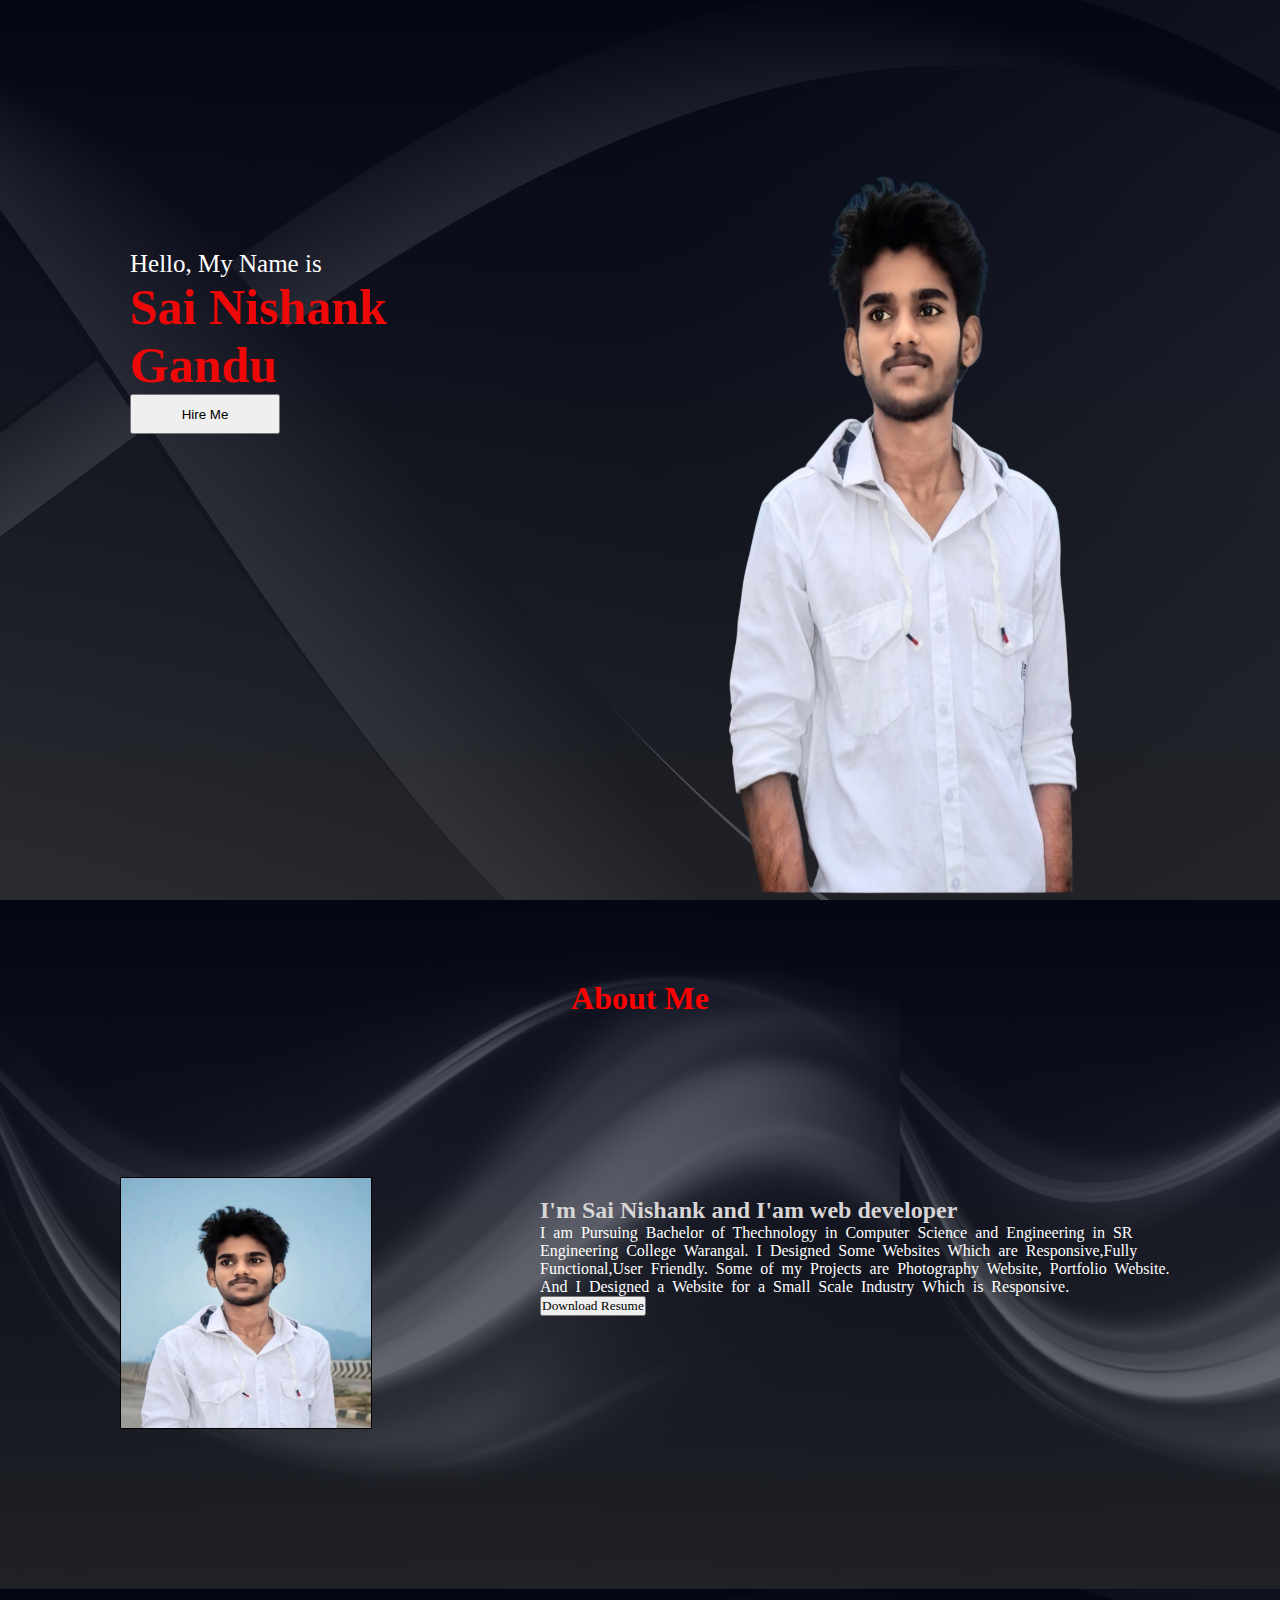
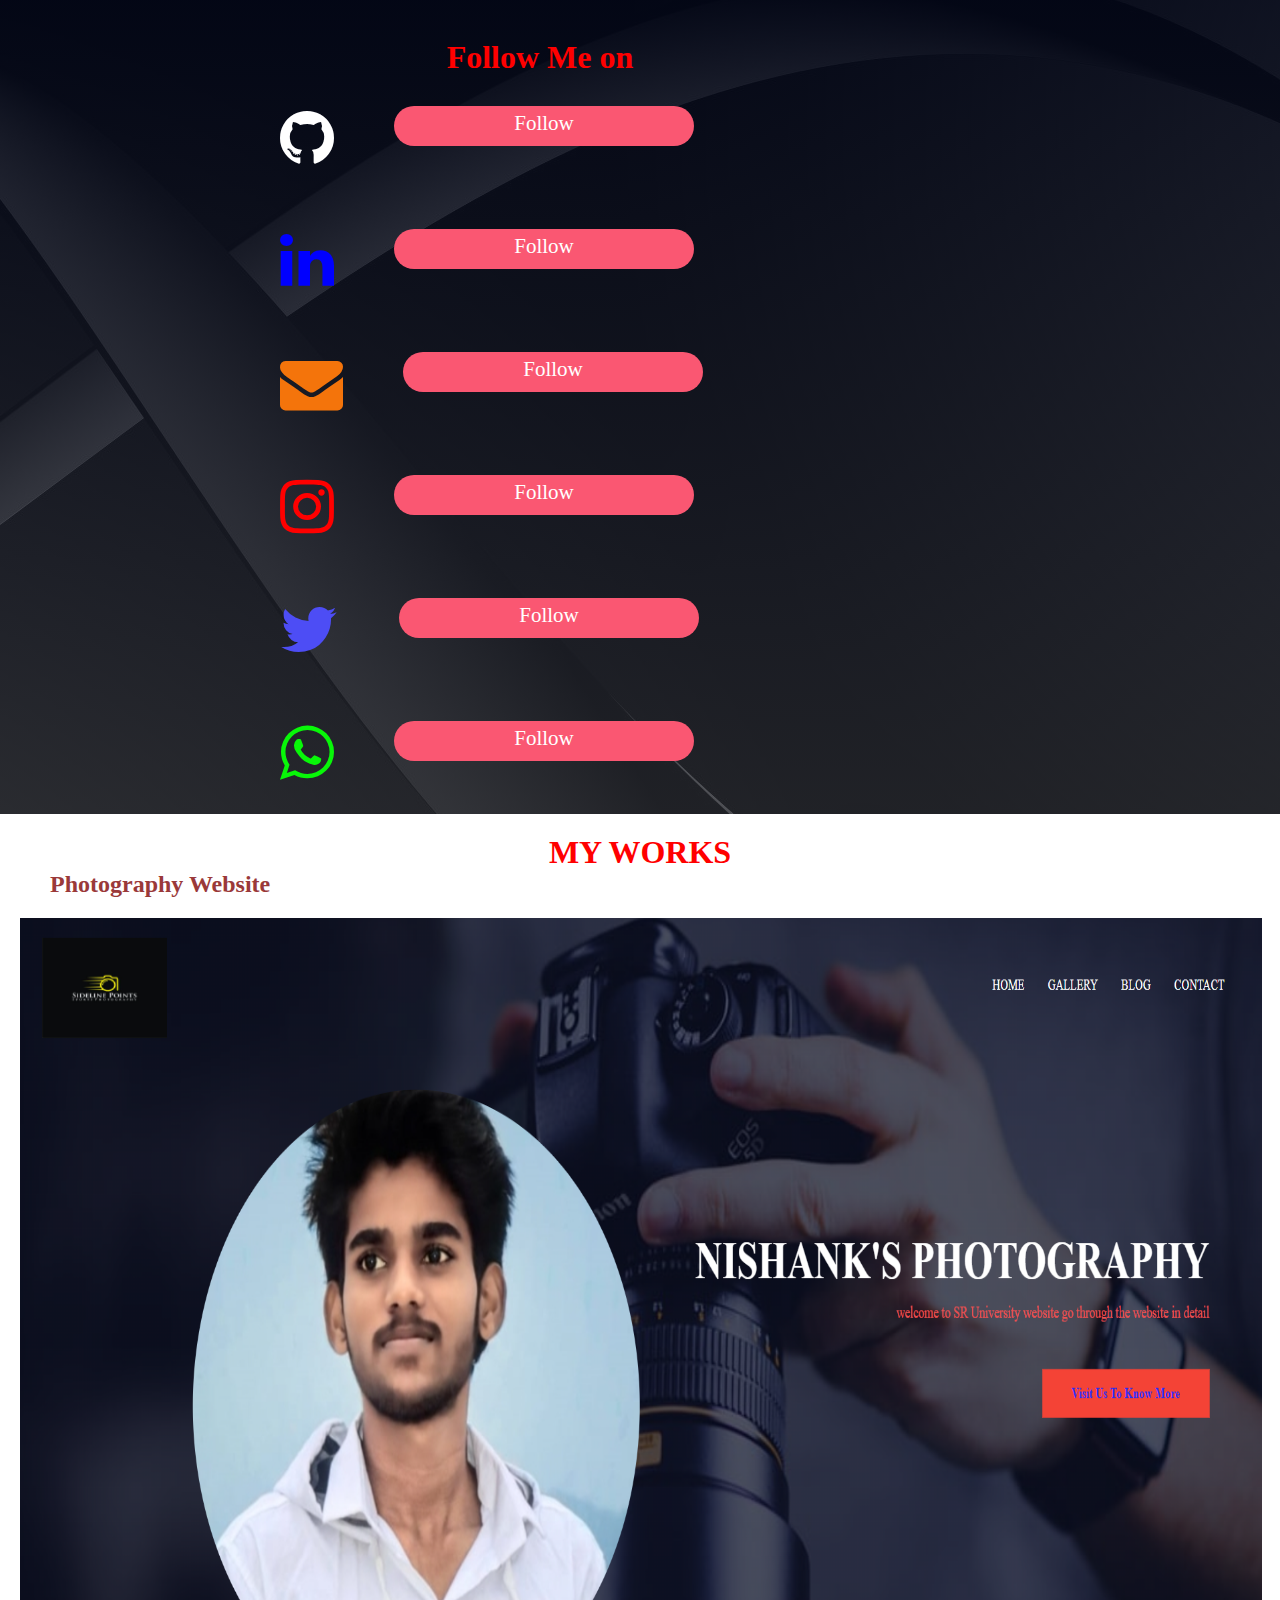
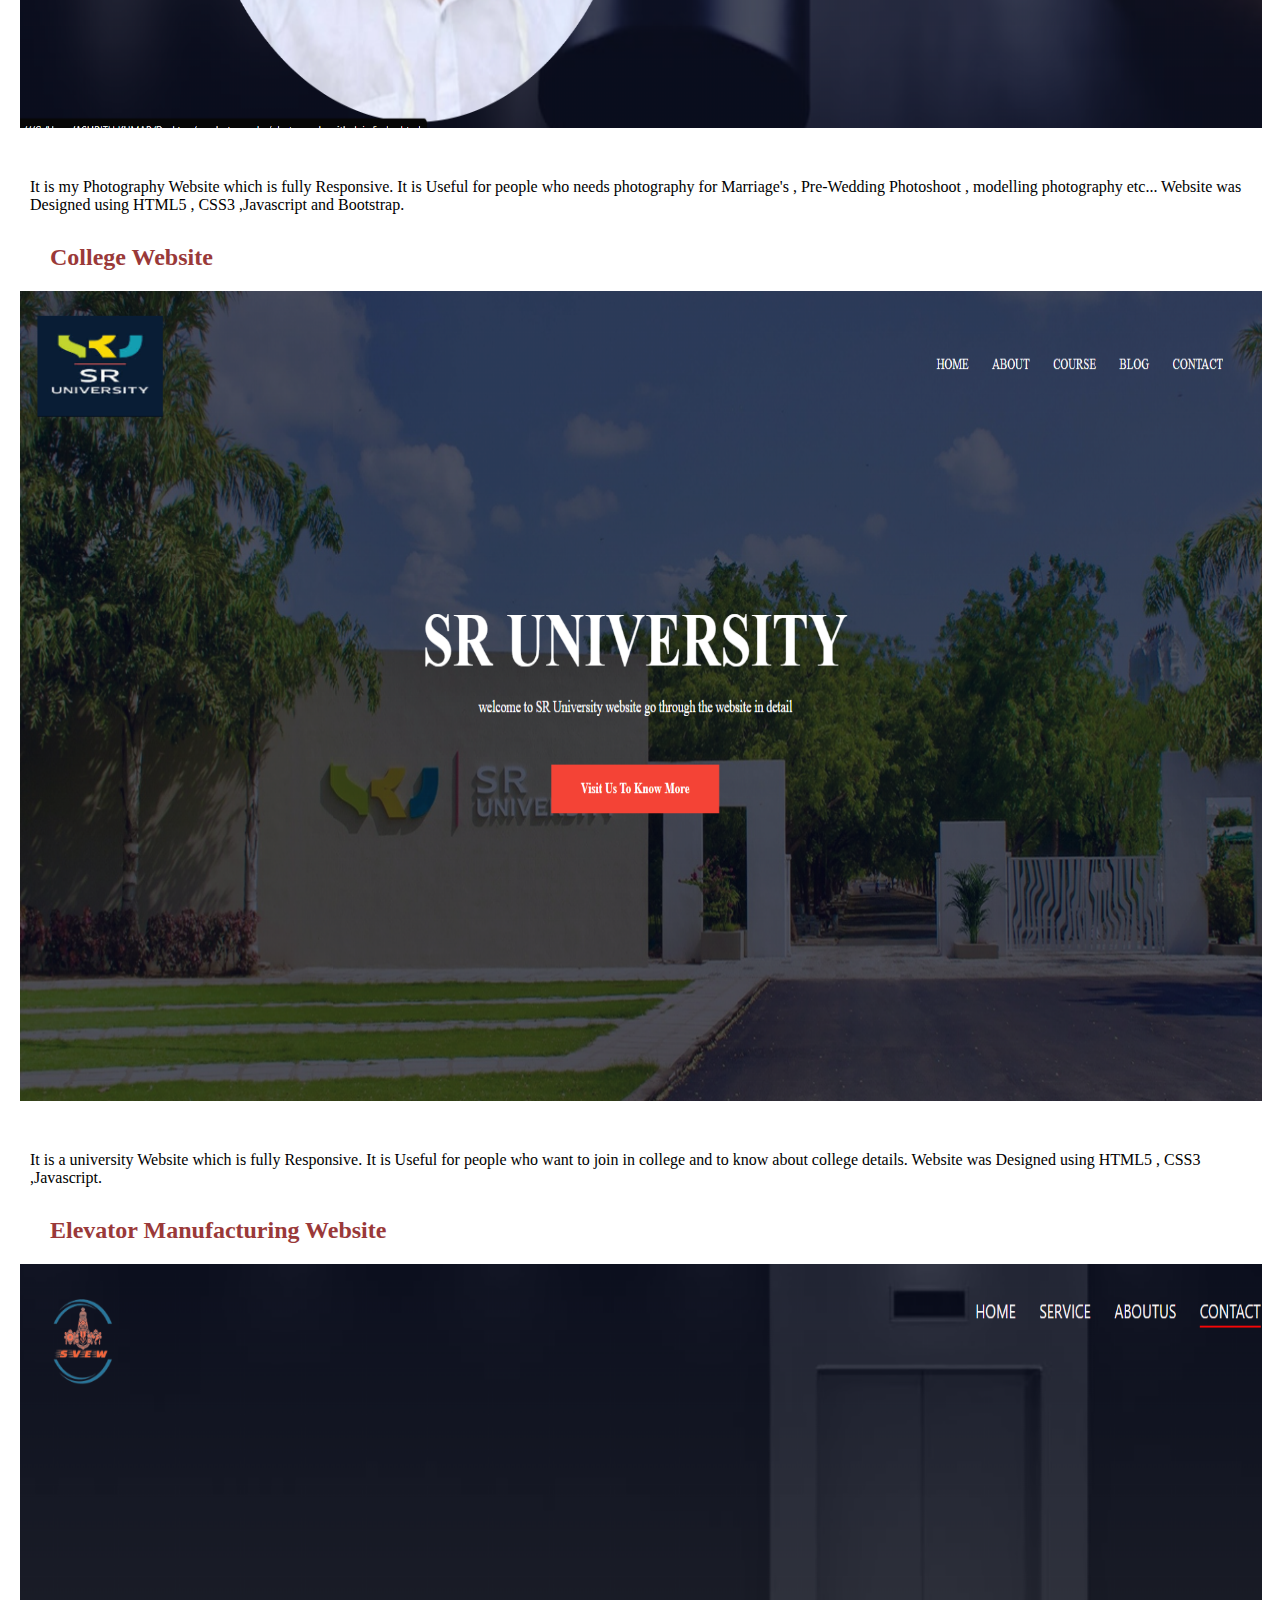
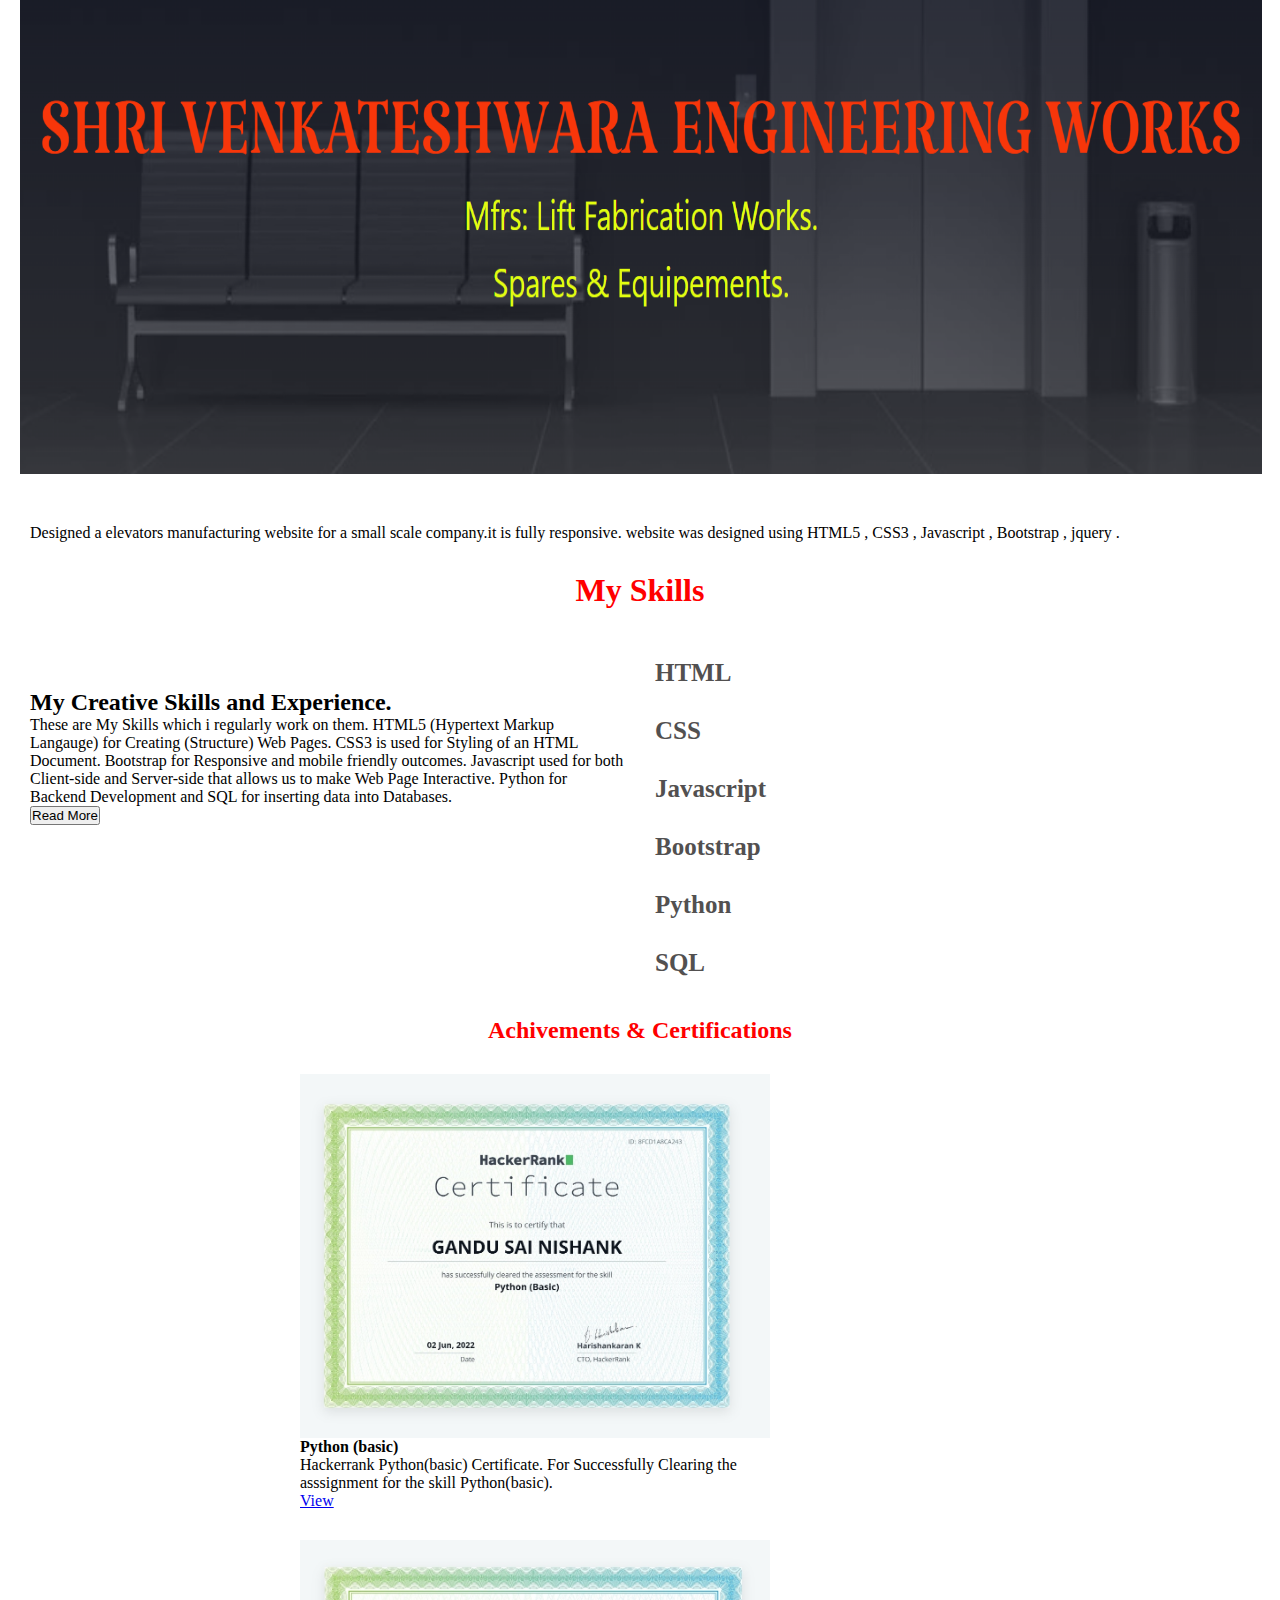
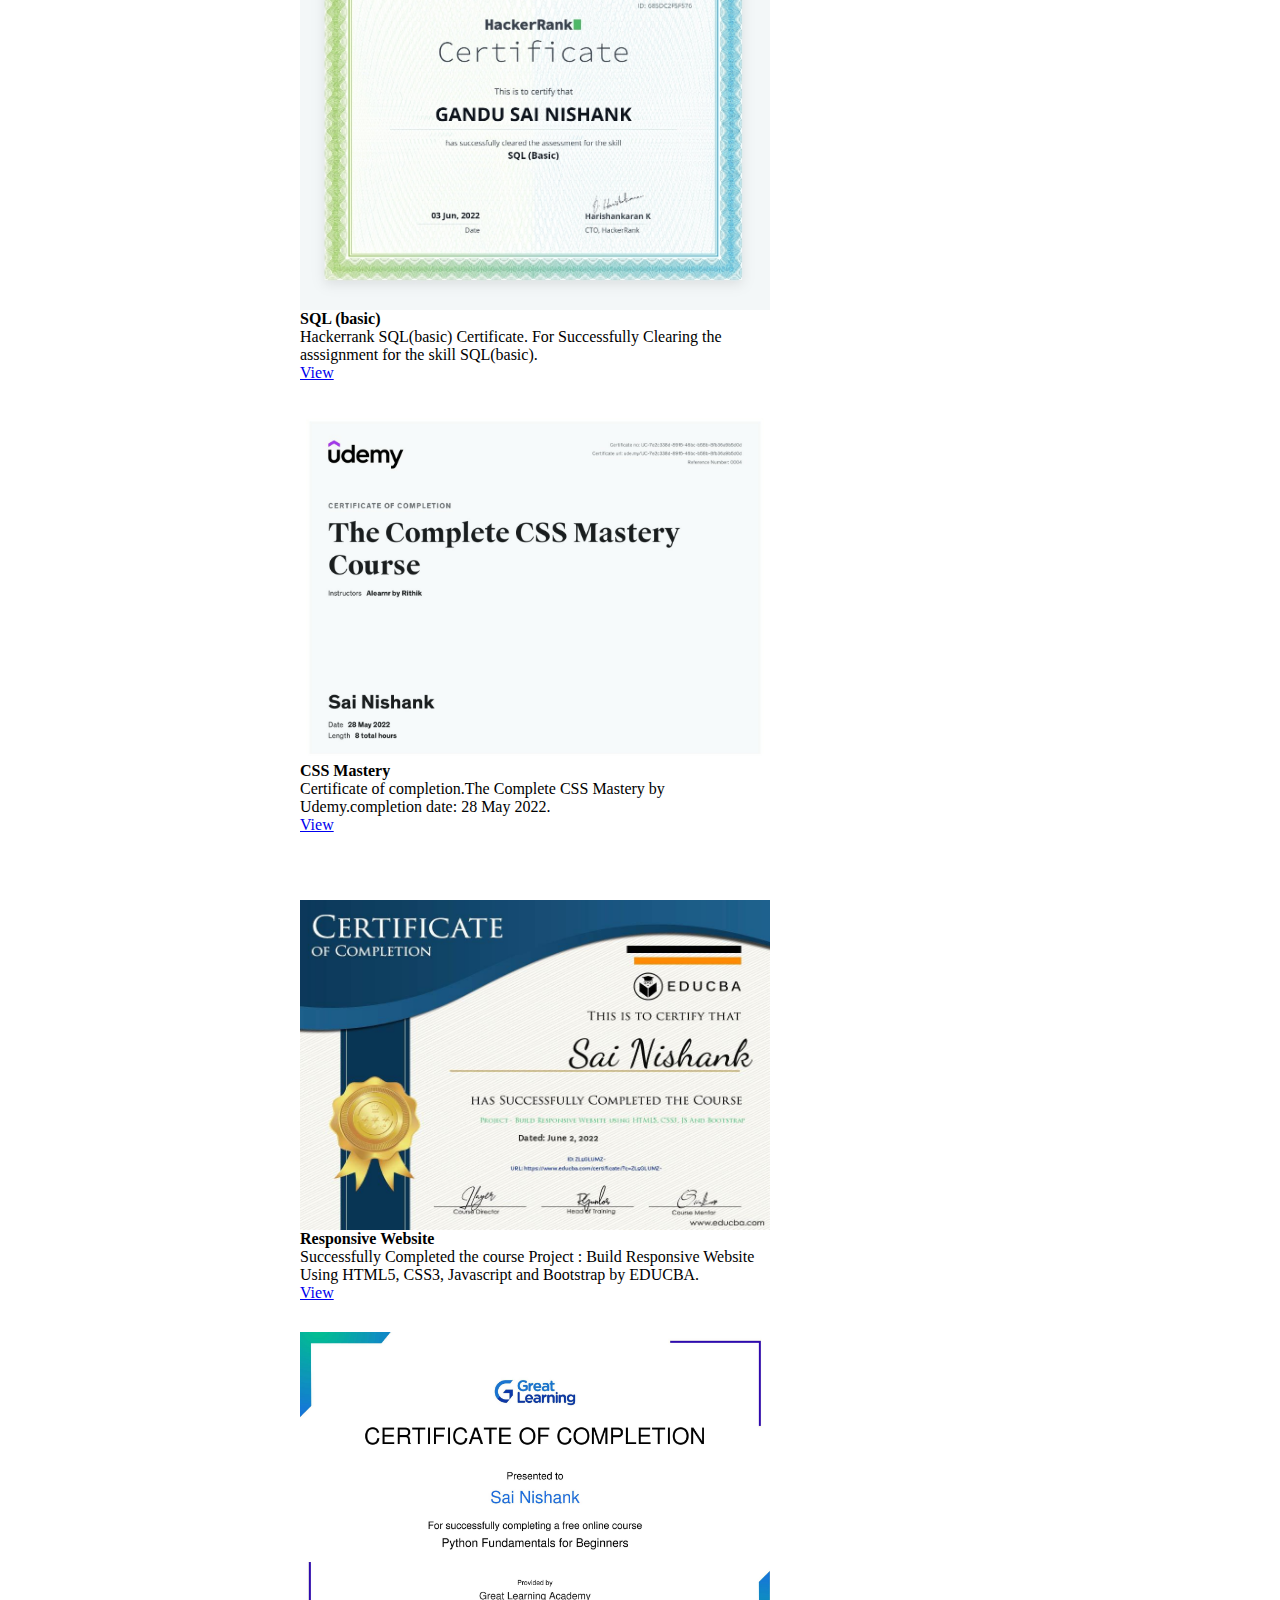
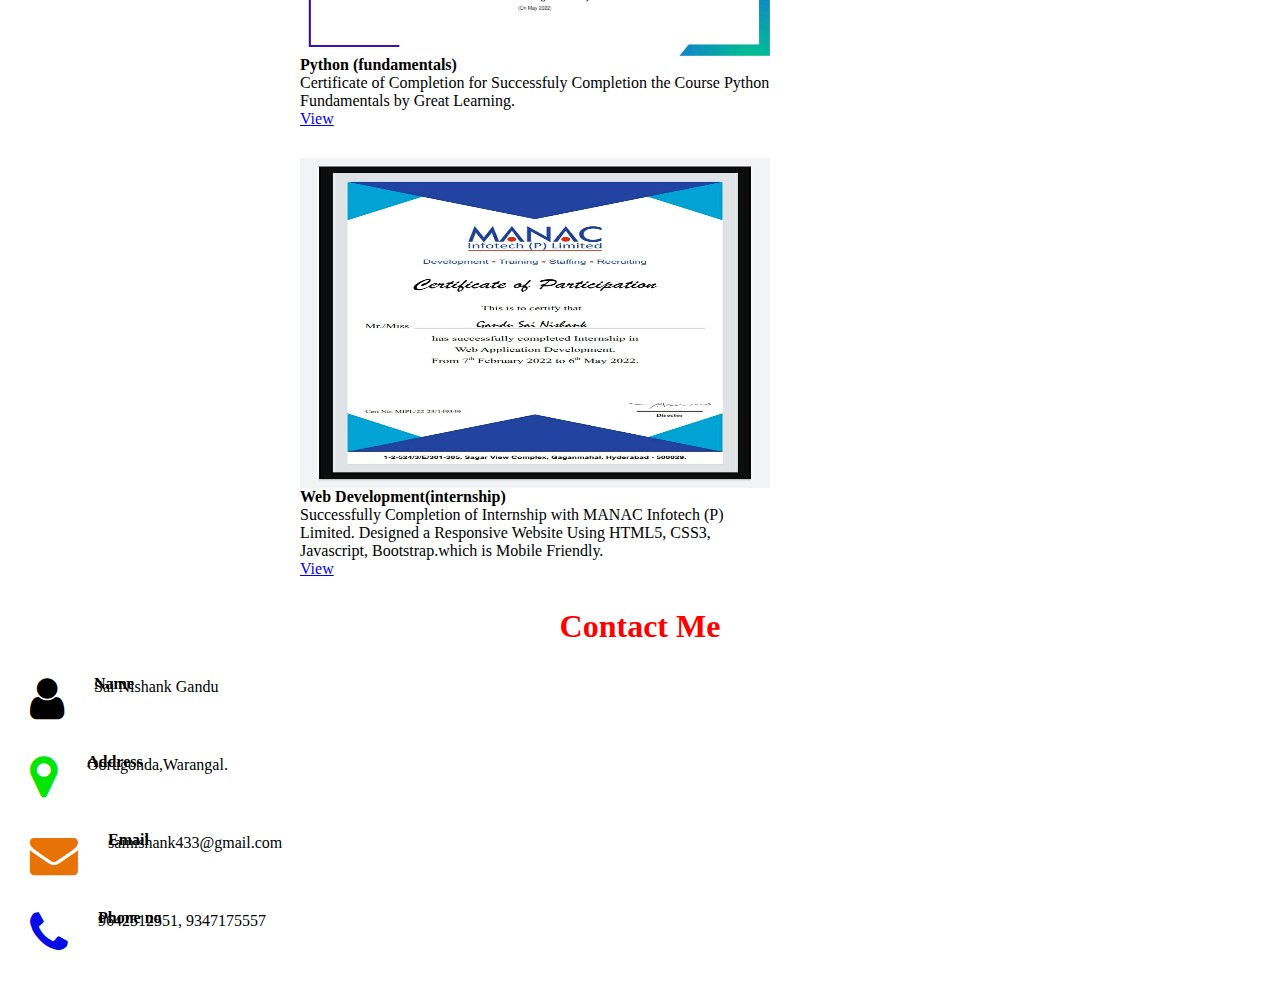
<file: index.html>
<html>
    <head>
        <meta name="viewport" content="width=device-width, intitial-scale=1.0">
        <title>Nishank Portfolio</title>
        <link rel="stylesheet" href="portfolio.css">
        <link href="https://cdn.jsdelivr.net/npm/bootstrap@5.1.3/dist/css/bootstrap.min.css"
        rel="stylesheet" integrity="sha384-1BmE4kWBq78iYhFldvKuhfTAU6auU8tT94WrHftjDbrCEXSU1oBoqyl2QvZ6jIW3"
        crossorigin="anonymous">
        <link rel="stylesheet" href="https://stackpath.bootstrapcdn.com/font-awesome/4.7.0/css/font-awesome.min.css">
    </head>
    <body>
        <section class="sec">
           <!-- <b><h2>SAI NISHANK</h2></b> --->
        <div class="data">
            <div class="datah1">
                <img src="pictures/sai3.jpeg" class="sai3">
                <p>Hello, My Name is </p>
                <h1>Sai Nishank Gandu</h1>
                <button class="btn btn-success" >Hire Me</button>
            </div>
            <div class="datah2">
                <img src="pictures/sai2.png">
            </div>
        </div>
        </section>
        <div class="about">
            <h1>About Me</h1>
            <div class="abo">
            <div class="about1 ">
                <img src="pictures/sai3.jpeg" alt="sai">
            </div>
            <div class="about1 a2">
                <h2>I'm Sai Nishank and I'am web developer</h2>
                <p>I am Pursuing Bachelor of Thechnology in Computer Science and Engineering in SR Engineering College  Warangal.
                     I Designed Some Websites Which are Responsive,Fully Functional,User Friendly.
                    Some of my Projects are Photography Website, Portfolio Website. And I Designed a Website 
                    for a Small Scale Industry Which is Responsive.
                </p>
                    <button class="btn btn-danger"><a href="https://drive.google.com/file/d/1z0bnCF4NCDpXbKdRPoKqIm5KPtLTDCDd/view?usp=drivesdk">Download Resume</a></button>
            </div>
        </div>
        </div>

        <div class="follow">
            <h1>Follow Me on</h1>
            <div class="fol">
            <div class="fol1">
                <i class="fa fa-github fa-3x" style="color: white;"></i>
            </div>
            <a href="https://github.com/sainishank">
            <div class="fol1 fol11">
            Follow
            </div>
            </a>
            </div>
            <div class="fol">
            <div class="fol1">
                <i class="fa fa-linkedin fa-3x" style="color: blue;"></i>
            </div>
            <a href="https://www.linkedin.com/in/sai-nishank-90629422a">
            <div class="fol1 fol11">
            Follow
            </div>
            </a>
            </div>
            <div class="fol">
            <div class="fol1">
                <i class="fa fa-envelope fa-3x" style="color: rgb(244, 116, 11);"></i>
            </div>
            <a href="mailto:sainishank433@gmail.com">
            <div class="fol1 fol11">
            Follow
            </div>
            </a>
            </div>
            <div class="fol">
            <div class="fol1">
                <i class="fa fa-instagram fa-3x" style="color:red;"></i>
            </div>
            <a href="https://www.instagram.com/sai_nishank_23">
            <div class="fol1 fol11">
                Follow
            </div>
            </a>
            </div>
            <div class="fol">
            <div class="fol1">
                <i class="fa fa-twitter fa-3x" style="color: rgb(77, 77, 245);"></i>
            </div>
            <a href="https://twitter.com/nishank_sai?t=2cvx-reSe1MhoYjDJWo-dQ&s=08">
            <div class="fol1 fol11">
                Follow
            </div>
            </a>
            </div>
            <div class="fol">
                <div class="fol1">
                    <i class="fa fa-whatsapp fa-3x" style="color: rgb(8, 247, 8);"></i>
                </div>
                <a href="https://wa.link/1o5g1s">
                <div class="fol1 fol11">
                    Follow
                </div>
                </a>
                </div>
        </div>
        <div class="works">
            <div class="wh1">
                <h1>MY WORKS</h1>
            </div>
            <div class="work1">
                <a href="https://sainishank.github.io/photography.github.io/"><h2>Photography Website</h2></a>
                <a href="https://sainishank.github.io/photography.github.io/"><img src="pictures/photography.png" alt="photography"></a>
                <p>It is my Photography Website which is fully Responsive. It is Useful for people who needs photography for 
                    Marriage's , Pre-Wedding Photoshoot , modelling photography etc... Website was Designed using HTML5 , CSS3 ,Javascript
                    and Bootstrap.
                </p>
            </div>
            <div class="work1">
                <a href="https://collegewebsitenew.herokuapp.com/"><h2>College Website</h2></a>
                <a href="https://collegewebsitenew.herokuapp.com/"><img src="pictures/sr.png" alt="College"></a>
                <p>It is a university Website which is fully Responsive. It is Useful for people who want to join in college and 
                    to know about college details. Website was Designed using HTML5 , CSS3 ,Javascript.
</p>
            </div>
            <div class="work1">
                <a href="https://sainishank.github.io/elevators/"><h2>Elevator Manufacturing Website</h2></a>
                <a href="https://sainishank.github.io/elevators/"><img src="pictures/svew.png" alt="photography"></a>
                <p>Designed a elevators manufacturing website for a small scale company.it is fully responsive.
                    website was designed using HTML5 , CSS3 , Javascript , Bootstrap , jquery .
                </p>
            </div>
        </div>
        <h1 class="myskill"> My Skills </h1>
        <div class="skills">
            <div class="skill1">
                <h2>My Creative Skills and Experience.</h2>
                <p>These are My Skills which i regularly work on them. HTML5 (Hypertext Markup Langauge)
                    for Creating (Structure) Web Pages. CSS3 is used for Styling of an HTML Document. 
                    Bootstrap for Responsive  and mobile friendly outcomes. Javascript used for both Client-side and
                    Server-side that allows us to make Web Page Interactive. Python for Backend Development and SQL for inserting 
                    data into Databases.
                </p>
                    <button class="btn btn-success">Read More</button>
            </div>
            <div class="skill2">
                <div class="sk">
                    <div class="space">
                        <h3>HTML</h3>
                    </div>
                    <div class="progress" style="height: 10px;">
                        <div class="progress-bar bg-primary" style="width: 90%; height: 10px;"></div>
                    </div>
                </div>
                <div class="sk">
                    <div class="space">
                        <h3>CSS</h3>
                    </div>
                    <div class="progress" style="height: 10px;">
                        <div class="progress-bar bg-primary" style="width: 80%; height: 10px;"></div>
                    </div>
                </div>
                <div class="sk">
                    <div class="space">
                        <h3>Javascript</h3>
                    </div>
                    <div class="progress" style="height: 10px;">
                        <div class="progress-bar bg-primary" style="width: 65%; height: 15px;"></div>
                    </div>
                </div>
                <div class="sk">
                    <div class="space">
                        <h3>Bootstrap</h3>
                    </div>
                    <div class="progress" style="height: 10px;">
                        <div class="progress-bar bg-primary" style="width: 85%; height: 10px;"></div>
                    </div>
                </div>
                <div class="sk">
                    <div class="space">
                        <h3>Python</h3>
                    </div>
                    <div class="progress" style="height: 10px;">
                        <div class="progress-bar bg-primary" style="width: 60%; height: 10px;"></div>
                    </div>
                </div>
                <div class="sk">
                    <div class="space">
                        <h3>SQL</h3>
                    </div>
                    <div class="progress" style="height: 10px;">
                        <div class="progress-bar bg-primary" style="width: 65%; height: 10px;"></div>
                    </div>
                </div>
            </div>
        </div>
        
        <!-----Achivements & Certificates-->
        <div class="cert">
            <h2>Achivements & Certifications</h2>
        </div>
        <div class="achivements">
            <div class="cardnew">
                <div class="card" style="width: 470px;">
                    <a href="https://www.hackerrank.com/certificates/8fcd1a8ca243"><img class="card-img-top" src="pictures/python.jpeg"
                    alt="card-img" style="width:100%;"></a>
                    <div class="card-body">
                    <h4 class="card-title">Python (basic)</h4>
                    <p class="card-text">Hackerrank Python(basic) Certificate. For Successfully Clearing 
                        the asssignment for the skill Python(basic).
                    </p>
                    <a href="https://www.hackerrank.com/certificates/8fcd1a8ca243" class="btn btn-primary">View</a>
                </div>
                </div>
            </div>
                <div class="cardnew">
                <div class="card" style="width: 470px;">
                    <a href="https://www.hackerrank.com/certificates/685dc2f5f576"><img class="card-img-top" src="pictures/sql.jpeg" 
                    alt="card-img" style="width:100%;"></a>
                    <div class="card-body">
                    <h4 class="card-title">SQL (basic)</h4>
                    <p class="card-text">Hackerrank SQL(basic) Certificate. For Successfully Clearing 
                        the asssignment for the skill SQL(basic).</p>
                    <a href="https://www.hackerrank.com/certificates/685dc2f5f576" class="btn btn-primary">View</a>
                </div>
                </div>
            </div>
                <div class="cardnew">
                <div class="card" style="width: 470px;">
                    <a href="http://www.udemy.com/certificate/UC-7e2c338d-89f6-46bc-b58b-8fb36a9b5d0d/?utm_s
                    ource=sendgrid.com&utm_medium=email&utm_campaign=email"><img class="card-img-top" src="pictures/udemy.jpeg" 
                    alt="card-img" style="width:100%;"></a>
                    <div class="card-body">
                    <h4 class="card-title">CSS Mastery</h4>
                    <p class="card-text">Certificate of completion.The Complete CSS Mastery by
                        Udemy.completion date: 28 May 2022.
                    </p>
                    <a href="http://www.udemy.com/certificate/UC-7e2c338d-89f6-46bc-b58b-8fb36a9b5d0d/?utm_sourc
                    e=sendgrid.com&utm_medium=email&utm_campaign=email" class="btn btn-primary">View</a>
                </div>
                </div>
            </div>
        </div><br><br>


        <div class="achivements">
            <div class="cardnew">
                <div class="card" style="width: 470px;">
                    <a href="https://www.educba.com/certificate/?c=ZL5GLUMZ-"><img class="card-img-top" src="pictures/responsive.jpeg"
                    alt="card-img" style="width:100%;height: 330px;"></a>
                    <div class="card-body">
                    <h4 class="card-title">Responsive Website</h4>
                    <p class="card-text">Successfully Completed the course Project : Build Responsive
                        Website Using HTML5, CSS3, Javascript and Bootstrap by EDUCBA.</p>
                    <a href="https://www.educba.com/certificate/?c=ZL5GLUMZ-" class="btn btn-primary">View</a>
                </div>
                </div>
            </div>
                <div class="cardnew">
                <div class="card" style="width: 470px;">
                    <a href="https://olympus1.mygreatlearning.com/course_certificate/IJBYMEGY"><img class="card-img-top" src="pictures/greatlearning.jpeg" 
                    alt="card-img" style="width:100%;"></a>
                    <div class="card-body">
                    <h4 class="card-title">Python (fundamentals)</h4>
                    <p class="card-text">Certificate of Completion  for Successfuly Completion the Course Python Fundamentals
                        by Great Learning.
                    </p>
                    <a href="https://olympus1.mygreatlearning.com/course_certificate/IJBYMEGY" class="btn btn-primary">View</a>
                </div>
                </div>
            </div>
                <div class="cardnew">
                <div class="card" style="width: 470px;">
                    <a href="https://drive.google.com/file/d/1Q0xCQxlkmsHpsrwKtCBfKR-XuCSyjvB2/view?usp=drivesdk"><img class="card-img-top" src="pictures/manac.jpeg" 
                    alt="card-img" style="width:100%;height: 330px;"></a>
                    <div class="card-body">
                    <h4 class="card-title">Web Development(internship)</h4>
                    <p class="card-text">Successfully Completion of Internship with MANAC Infotech (P) Limited.
                        Designed a Responsive Website Using HTML5, CSS3, Javascript, Bootstrap.which is Mobile Friendly.
                    </p>
                    <a href="https://drive.google.com/file/d/1Q0xCQxlkmsHpsrwKtCBfKR-XuCSyjvB2/view?usp=drivesdk" class="btn btn-primary">View</a>
                </div>
                </div>
            </div>
        </div>
        <!-----contact---->
        <div class="contact">
            <h1>Contact Me</h1>
            <div class="contact1">
                <div class="con1">
                    <i class="fa fa-user fa-3x"></i>
                </div>
                <div class="con2">
                    <strong><p>Name</p></strong>
                    <p class="newp">Sai Nishank Gandu</p>
                </div>
            </div>
            <div class="contact1">
                <div class="con1">
                    <i class="fa fa-map-marker fa-3x" style="color: rgb(5, 228, 5);"></i>
                </div>
                <div class="con2">
                    <strong><p>Address</p></strong>
                    <p class="newp">Oorugonda,Warangal.</p>
                </div>
            </div>
            <div class="contact1">
                <div class="con1">
                    <i class="fa fa-envelope fa-3x" style="color: rgb(231, 114, 5);"></i>
                </div>
                <div class="con2">
                    <strong><p>Email</p></strong>
                    <p class="newp">sainishank433@gmail.com</p>
                </div>
            </div>
            <div class="contact1">
                <div class="con1">
                    <i class="fa fa-phone fa-3x" style="color: rgb(5, 12, 228);"></i>
                </div>
                <div class="con2">
                    <strong><p>Phone no</p></strong>
                    <p class="newp">9642512551, 9347175557</p>
                </div>
            </div>
        </div>
        <script src="https://cdn.jsdelivr.net/npm/@popperjs/core@2.10.2/dist/umd/popper.min.js" 
        integrity="sha384-7+zCNj/IqJ95wo16oMtfsKbZ9ccEh31eOz1HGyDuCQ6wgnyJNSYdrPa03rtR1zdB" 
        crossorigin="anonymous"></script>
        <script src="https://cdn.jsdelivr.net/npm/bootstrap@5.1.3/dist/js/bootstrap.min.js" 
        integrity="sha384-QJHtvGhmr9XOIpI6YVutG+2QOK9T+ZnN4kzFN1RtK3zEFEIsxhlmWl5/YESvpZ13" 
        crossorigin="anonymous"></script>        
    </body>
</html>
</file>
<file: portfolio.css>
*{
   margin: 0;
   padding: 0;
}
.sec h2{
    display: none;
}
.data{
    height: 100%;
    display: flex;
    background-image: linear-gradient(rgba(4,9,30,0.7),rgba(45, 47, 54, 0.7)),url(pictures/bg1.jpg);
}
.datah1{
    height: 500px;
    margin: 130px;
    margin-top: 250px;
}
.datah1 h1{
    color: rgb(239, 8, 8);
    font-family: Stencil;
    font-size: 50px;
}
.datah1 p{
    color: white;
    font-size: 25px;
}
.datah1 .btn{
    width: 150px;
    height: 40px;
}
.datah2 img{
    width: 100%;
    height: 100%;
    margin-top: 25px;
}
.datah1 .sai3{
    display: none;
}
.container h3{
    height: 25px;
}
.pro h1{
    height: 35px;
    color: rgb(13, 11, 11);
}
/*------aboutme--------*/
.about{
    background-image: linear-gradient(rgba(4,9,30,0.7),rgba(45, 47, 54, 0.7)),url(pictures/bg3.jpg);
    padding-top: 40px;
    padding-bottom: 40px;
}
.about h1{
    text-align: center;
    font-family: Adobe Devanagari;
    margin-top: 40px;
    color: red;
}
.about1 img{
    width: 300px;
    height: 300px;
    margin-left: 220px;
    margin-top: 70px;
    border: 1px solid black;
}
.about1{
    float: left;
    width: 50%;
    padding-top: 90px;
    padding-bottom: 90px;
}
.about1 p{
    color: white;
    word-spacing: 4px;
}
.about1 h2{
    color: rgb(215, 213, 213);
}
.about1 a{
    text-decoration: none;
    color: black;
    font-family: Bell MT;
}
.a2{
    margin-top: 90px;
    margin-left: -100px;
}
.abo{
    display: flex;
    margin-bottom: 30px;
}
/*------follow me on-----*/
.follow{
    background-image: linear-gradient(rgba(4,9,30,0.7),rgba(45, 47, 54, 0.7)),url(pictures/bg1.jpg);
}
.fa{
    cursor: pointer;
}
.fol {
    transition: all 0.3s linear;
}
.fol:hover{
    transform: scale(1.1);
}
.fol1 {
    color: white;
    text-decoration: none;
    font-size: 21px;
}
.fol11{
    width: 300px;
    background-color: rgb(250, 87, 114);
    text-align: center;
    border-radius: 20px;
    padding-top: 5px;
    padding-bottom: 10px;
}
.fol11:hover{
    width: 330px;
    background-color: rgb(9, 118, 214);
    font-family: Impact, Haettenschweiler, 'Arial Narrow Bold', sans-serif;
    padding-top: 10px;
}
.fol1 a:hover{
    color: rgb(23, 22, 22);
}
.follow h1{
    text-align: center;
    font-family: Adobe Devanagari;
    margin-top: 20px;
    color: red;
    margin-left: -450px;
}
.follow{
    padding-left: 500px;
    padding-top: 30px;
}
.fol{
    display: flex;
}
.fol1{
    float: left;
    margin: 30px;
}
/*----------my works-----*/
.works h1{
    text-align: center;
    font-family: Adobe Devanagari;
    margin-top: 20px;
    color: red; 
}
.work1 img{
    width: 97%;
    height: 90%;
    margin: 20px;
}
.work1 p{
    margin: 30px;
}
.work1 h2{
    font-family: Adobe Devanagari;
    color: rgb(154, 57, 57); 
    margin-left: 50px;  
}
.work1 a{
    text-decoration: none;
}
.work1 img:hover{
    transform: scale(0.9);
}
/*--------skills---*/
.myskill{
    text-align: center;
    font-family: Adobe Devanagari;
    margin-top: 20px;
    color: red;
}
.skills{
    display: flex;
    margin: 30px;
}
.skill1{
    width: 50%;
    margin-top: 50px;
    margin-right: 30px;
}

.skill2{
    width: 50%;
}
.skill2 h3{
    font-family: Adobe Devanagari;
    color: rgb(82, 80, 80);
    font-size: 25px;
}
.space{
    display: flex;
    justify-content: space-between;
    margin-top: 20px;
}
/*------contact-----*/
.contact h1{
    text-align: center;
    font-family: Adobe Devanagari;
    margin-top: 20px;
    color: red;
}
.contact1 {
    margin: 30px;
    display: flex;
}
.contact1 .con2{
    margin-left: 30px;
}
.con2 .newp{
    margin-top: -15px;
}
/*----achivements-----*/
.achivements{
    display: flex;
}
.cardnew{
    margin-left: 30px;
}
.cert{
    text-align: center;
    font-family: Adobe Devanagari;
    margin-top: 30px;
    margin-bottom: 30px;
    color: red;
}


/*-------upto 700px----*/
@media (max-width: 700px){
    body{
        width: 700px;  
    }
    .sec h2{
        display: block;
        font-size: 35px;
        text-align: center;
        font-family: Adobe Devanagari;
        padding-top: 10px;
        background-color: rgb(89, 88, 88);
        color: white;
    }
    
    .data{
       height: 800px;
       padding-top: 50px;
    }
    .datah2 {
        display: none;
    }
    .datah1 .sai3{
        display: block;
        width: 300px;
        height: 300px;
        border-radius: 360%;
        margin-top: -180px;
    }
    .datah1 h1{
        margin-left: 50px;
    }
    .datah1 p{
        margin-left: 50px;
        margin-top: 30px;
    }
    .datah1 button{
        margin-left: 50px;
    }
    /*------about----*/
    .follow{
        padding: 60px;
    }
    .follow h1{
        margin-left: 30px;
    }
    
    .about1 p{
        font-size: 22px;
    }
    .a2 h2{
        font-size: 30px;
        color: aqua;
    }
    .about1 img{
        width: 400px;
        height: 400px;
        margin-top: -80px;
        margin-left: 150px;
        margin-bottom: 200px;
    }
    .abo{
        display: block;
    }
   .about{
        height: 900px;
    }
    .about1{
        float: inline;
        width: 100%;
        padding-top: 80px;
        padding-bottom: 50px;
    }
    .a2{
        margin-top: -300px;  
        width: 90%;
        margin-left: 75px;
    }
    .work1 img{
        width: 97%;
        height: 50%;
        margin: 20px;
    }
    /*----achivements-----*/
    .achivements{
        display: block;
    }
    .cardnew{
        margin-bottom: 30px;
        margin-left: 130px;
    }
    
}
/*-----701-1300px----*/
@media (min-width: 701px) and (max-width: 1300px) {
    .datah2{
        margin-left: -50px;
    }
    .about1 img{
        width: 250px;
        height: 250px;
        margin-left: 120px;
    }
    .follow{
        padding-left: 250px;
    }
    .achivements{
        display: block;
    }
    .cardnew{
        margin-bottom: 30px;
        margin-left: 130px;
    }

}

@media (min-width: 701px) and (max-width: 1000px)
{
    .a2{
        margin-left: -10px;
        margin-top: 50px;
    }
    .about1 img {
        margin-left: 50px;
    }
    .follow h1{
        margin-left: -60px;
    }
}
@media (min-width: 1000px) and (max-width: 1300px)
{
    .achivements{
        margin-left: 170px;
    }
}
</file>
